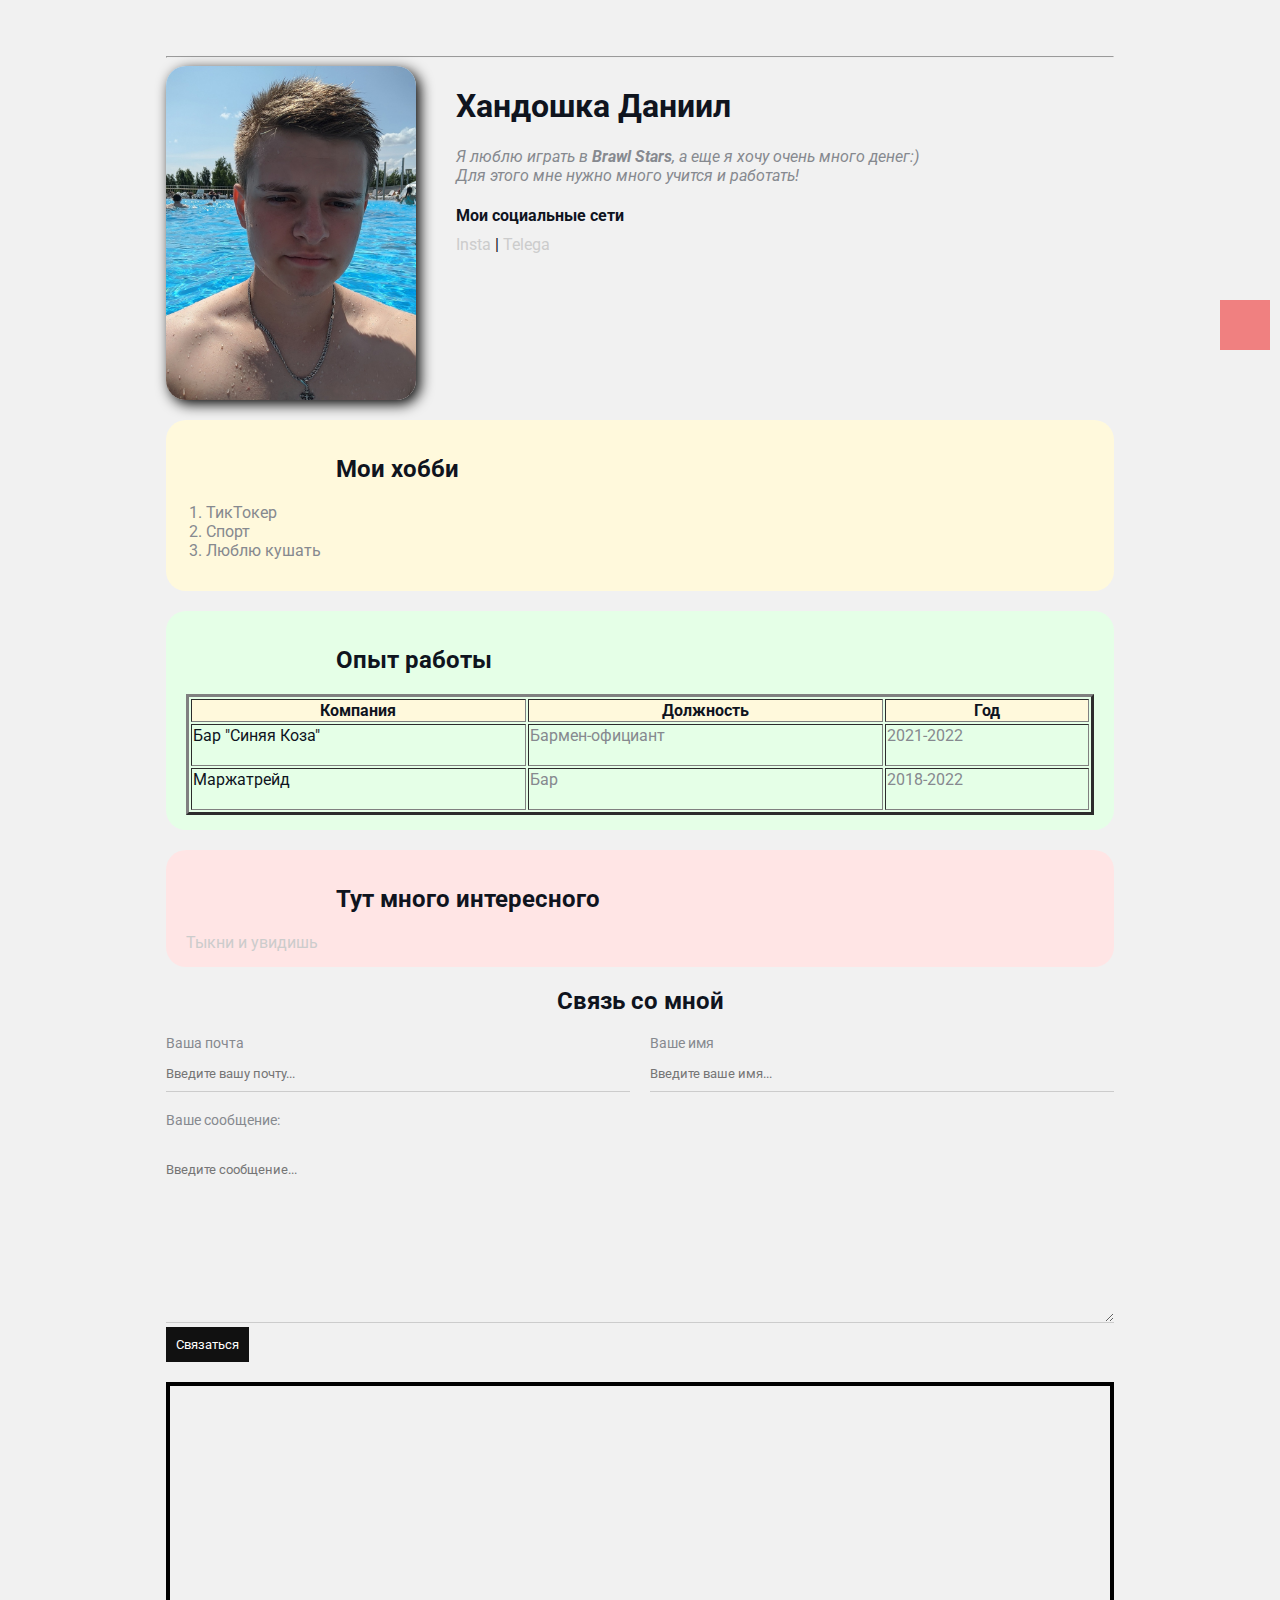
<file: index.html>
<!DOCTYPE html>
<html>
<head>
    <meta charset="UTF-8">
    <title>My 1st work</title>
   <link rel="stylesheet" href="styles.css">
</head>
<body>
    <div class="container">
<hr>

<div class="info">
<img src="me.jpeg" alt="Тут моя фотка" class="avatar"></td>
<div class="info-text">       
     <h1>Хандошка Даниил</h1>
            <p>Я люблю играть в 
            <strong>Brawl Stars</strong>, а еще я хочу очень много денег:)</p>
            <p>Для этого мне нужно много учится и работать!</p></td> 
            <h4>Мои социальные сети</h4>
       


    <a href="https:instagram.com/danisimmoooo_official" target="_blank">Insta</a>
    |
    <a href="https:t.me/Danyukpizdyuk" target="_blank">Telega</a>
    
        </div>
    </div>




<div class="card bg-yellow">
<h2>Мои хобби</h2>
<ol class="list">
    <li>ТикТокер</li>
    <li>Спорт </li>
    <li>Люблю кушать</li>
</div>

<div class="card bg-green">
</ol>
<h2>Опыт работы</h2>
<table border="3" class="table" >
    <tr>
        <th>Компания</th>
        <th>Должность</th>
        <th>Год</th>
    </tr>

    <tr>
        <td>Бар "Синяя Коза"</td>
    <td>Бармен-официант</td>
        <td>2021-2022</td>
    </tr>
    <tr>
        <td>Маржатрейд</td>
    <td>Бар</td>
        <td>2018-2022</td>
    </tr>

</table>

</div>
<div class="card bg-red ">

<h2 class="tykni">Тут много интересного</h2>

    <a href="interest.html" target="_blank" >Тыкни и увидишь</a>


</div>
<div class="contakt">
<h2>Связь со мной</h2>
<form action="/">
    <div class="row">
<div class="form-group">
    <label for="email">Ваша почта</label>
    <input type="email" id="email" placeholder="Введите вашу почту...">
</div>
<div class="form-group">
    <label for="name">Ваше имя</label>
    <input type="text" id="name" placeholder="Введите ваше имя...">
</div>
</div>
<div class="form-group">
    <label for="text">Ваше сообщение:</label>
    <br>
    <textarea placeholder="Введите сообщение..." name="Ваше сообщение" id="text" cols="40" rows="10"></textarea>
</div>
    <input type="submit" value="Связаться" class="btm">
    <div class="positions">
        <div class="box"></div>
    </div>
</div>
    
</form>
 

<div style="margin-bottom: 500px;"></div>


</div>
</body>
</html>
</file>
<file: styles.css>
@import url('https://fonts.googleapis.com/css2?family=Roboto&display=swap');


body{
    background-color: #f1f1f1;
    color: #0f141e;
    font-size: 16px;
    font-weight: normal;
    /* font-family: Cambria, Cochin, Georgia, Times, 'Times New Roman', serif;
     */
     font-family:  'Roboto', sans-serif;
    /* font: normal 16px 'Roboto', sans-serif; */
}

a {
    text-decoration: none;
    background-image: linear-gradient(CurrentColor, CurrentColor);
    background-position:0% 100%;
    background-repeat: no-repeat;
    background-size: 0% 2px;
    transition: background-size .3s;
    color: #ccc;
    
}

a:hover {
    background-size: 100% 2px;
    
}
a:active{
    color:aqua
}
.avatar {
    width: 250px;
    border-radius: 20px;
    box-shadow: 4px 4px 14px rgba(0, 0, 0, 025) ;
}
.info p{
    color: #86898f;
    margin: 0;
    font-style: italic;
    font-weight: normal;
    text-decoration:none;
    /* text-transform:uppercase; */
    /* letter-spacing: normal; */
    /* word-spacing: 42px; */
}
.info {
    margin-bottom: 20px;
    display: flex;
}
.info-text{
    margin-left: 40px;

}
.info-text h4{
    margin-bottom: 10px;
}
/* .social{
    background-color: gold;
    padding: 15px 20px 15px 150px;
    border: 5px double red;
    margin: 20px;
    border-radius: 28px;
    border-bottom-style:dotted;
    border-top-width: 10px;
    border-left-color: green;
} */
.container{
    max-width: 75%;
    margin: auto;
    padding: 40px;
}

/* .box-model > div {
background-color: #000;
height: 200px;
width: 25%;
box-sizing: border-box;
float: left;
border: 5px double  red;
} */


.bg-yellow{
    background: #fff9dc;
}
.bg-green{
    background: #e5ffe7;
}
.bg-red{
    background: #ffe5e5;
}
.card{
    padding: 15px 20px;
    
    margin-bottom: 20px;
    border-radius: 20px;
}
.card h2{
    padding-left: 150px;
}
.list {
    padding: 0px 20px;
}
.list li{
    color: #86898f;
}
.table{
    width: 100%;
}
.table td {
    padding-bottom: 20px;
}
.table td:nth-child(2), .table td:nth-child(3){
    color: #86898f;

}
.table tr:nth-child(1){
    background-color:#fff9dc;
}
.tykni a{
    padding: 0px 200px;
}
.contakt h2{
    text-align: center;

}
.form-group label{
    display: block;
    font-size: 14px;
    color: #86898f;
}
.form-group input,
.form-group textarea{
    width: 100%;
    box-sizing: border-box;
    border: none;
    background: transparent;
    border-bottom: 1px solid #ccc;
    color: #000;
    padding: 15px 0px 10px;
    outline: none;
    font-family: inherit;
}
.row{
    display: flex;
    margin-bottom: 20px;

}
.row > .form-group{ 
    width: 50%;
    
}
.row > .form-group:first-child{
    margin-right: 20px;
}
.btm{
    background-color: #111;
    padding: 10px;
    color: white;
    font-family: inherit;
    border: none;
    cursor: pointer;
}
.btm:hover{
    opacity: 0.9;
}
/* position */
.positions{ 
    border: 4px solid black;
    margin-top: 20px;
    padding: 20px;
    position:relative;
    height: 300px;


}
.box {
    width: 50px;
    top: 300px;
    right: 10px;
    
    height: 50px;
    background: lightcoral;
    position: fixed;
    
}
@media (max-width: 700px) {
    .info{
        display: block;
        text-align: center;
    }}
</file>
